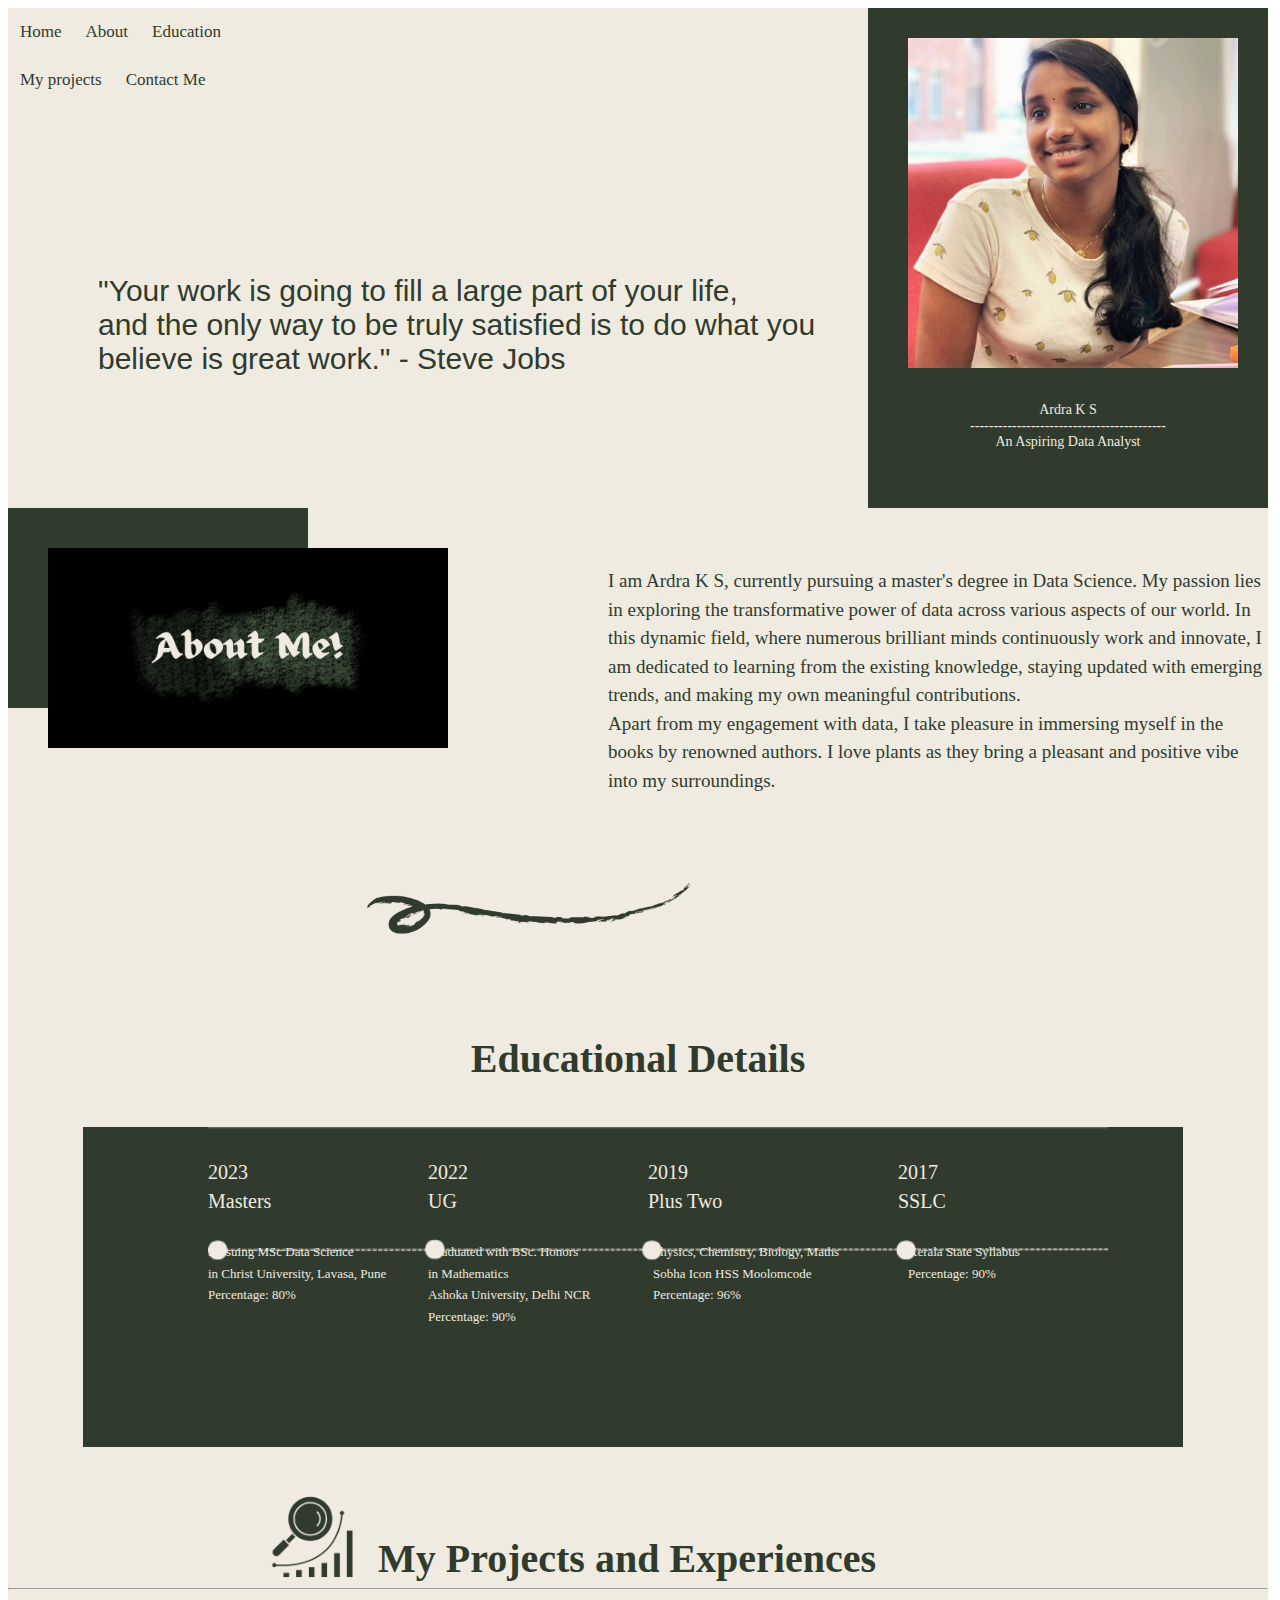
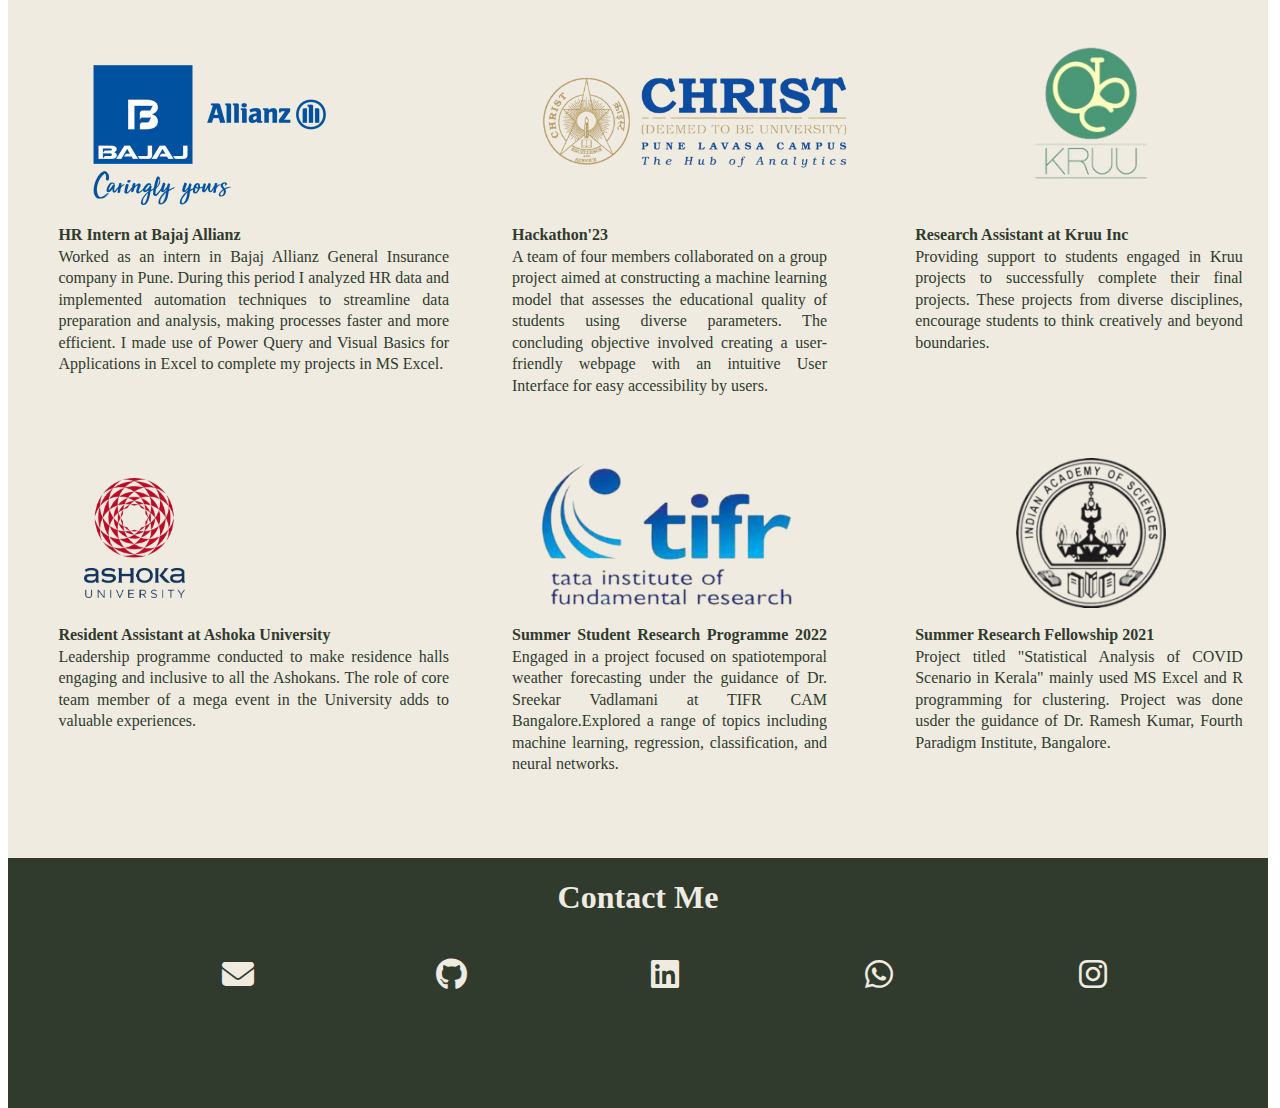
<file: index.html>
<!DOCTYPE html>
<html lang="en">

<head>
    <title>My Portfolio</title>
    <link rel="stylesheet" href="style.css" type="text/css">
    <link rel="stylesheet" href="https://cdnjs.cloudflare.com/ajax/libs/font-awesome/6.5.1/css/all.min.css">
    <link href="https://cdn.jsdelivr.net/npm/bootstrap@5.3.2/dist/css/bootstrap.min.css" rel="stylesheet"
        integrity="sha384-T3c6CoIi6uLrA9TneNEoa7RxnatzjcDSCmG1MXxSR1GAsXEV/Dwwykc2MPK8M2HN" crossorigin="anonymous">

</head>

<body>

    <div class="relative1 container-fluid">
        <div class="topnav row justify-content-center">
            <div class="col-sm-1">
                <a href="#Home">Home</a>
            </div>
            <div class="col-sm-1">
                <a href="#About">About</a>
            </div>
            <div class="col-sm-1">
                <a href="#Edu">Education</a>
            </div>
            <div class="col-sm-2" style="width:fit-content;">
                <a href="#Project">My projects</a>
            </div>
            <div class="col-sm-2 ">
                <a href="#Contact">Contact Me</a>
            </div>
            <div class="col-sm-5"></div>
        </div>
        <div class="row">
            <div class="col-sm-9">
                <div class="head1 align-self-center px-1" id="Home">"Your work is going to fill a large part of your
                    life,<br> and the only way to be
                    truly
                    satisfied
                    is to do what you <br>believe is great work." - Steve Jobs</div>
            </div>
            <div class="col-sm-3">
                <div class="absolute1 justify-content-evenly">
                    <img src="Ardra K S.jpg" class="profileimg">

                    <p class="txt1 " style="text-align:center;">Ardra K
                        S<br>------------------------------------------<br>An
                        Aspiring Data
                        Analyst</p>
                </div>
            </div>
        </div>


    </div>


    <div class="relative1 container-fluid" id="About">
        <div class="row">
            <div class="column-sm">
                <svg width="500" height="500" class="mx-1">
                    <rect width="300" height="200" style="fill:rgb(48, 59, 46)" />
                </svg>
                <img src="About me.jpg" width="400" height="200" alt="Image"
                    style="position: absolute; top: 40px; left: 40px;">

            </div>
            <div class="column-sm">
                <p class="p-1"
                    style="position: absolute; top: 40px; left: 600px; color:rgb(48, 59, 46); font-size: 19px; font-family:cursive; line-height: 1.5;">
                    I am Ardra K S,
                    currently pursuing a master's degree in Data Science. My passion lies in exploring the
                    transformative power of data across various aspects of our world. In this dynamic field, where
                    numerous
                    brilliant minds continuously work and innovate, I am dedicated to learning from the existing
                    knowledge,
                    staying updated with emerging trends, and making my own meaningful contributions. <br>

                    Apart from my engagement with data, I take pleasure in immersing myself in the books by renowned
                    authors. I
                    love plants as they bring a pleasant and positive vibe into my surroundings. </p>

                <img src="line.png" height="100px" style="position: absolute; top: 350px; left: 350px;">

            </div>

        </div>

    </div>


    <div class="relative1 container-fluid" id="Edu">
        <h1 style="color: rgb(48, 59, 46); font-size: 40px; text-align: center;" class="p-1">Educational Details</h1>
        <br>
        <div class="row">

            <div class="column-sm">
                <img src="edu.png" width="900" class="align-self-center d-inline"
                    style="position:absolute; left: 200px; border:none;">
                <svg width="1260" height="700">
                    <rect x="75" width="1100" height="320" style="fill:rgb(48, 59, 46)" />
                </svg>
                <div class="mt-4">
                    <p class="txt3" style="left: 200px;">2023<br>Masters</p>
                    <p class="txt3" style="left: 420px;">2022<br>UG</p>
                    <p class="txt3" style="left: 640px;">2019<br>Plus Two</p>
                    <p class="txt3" style="left: 890px;">2017<br>SSLC</p>
                    <p class="txt4" style="left: 200px;">Pursuing MSc Data Science<br>in Christ University, Lavasa,
                        Pune<br>Percentage: 80%</p>
                    <p class="txt4" style="left: 420px;">Graduated with BSc. Honors<br>in Mathematics<br>Ashoka
                        University, Delhi
                        NCR<br>Percentage: 90%</p>
                    <p class="txt4" style="left: 645px;">Physics, Chemistry, Biology, Maths<br>Sobha Icon HSS
                        Moolomcode<br>Percentage: 96%</p>
                    <p class="txt4" style="left: 900px;">Kerala State Syllabus<br>Percentage: 90%</p>
                </div>
            </div>
        </div>

    </div>



    <div class="relative2 container-fluid" id="Project">

        <h1 style="color: rgb(48, 59, 46); font-size: 40px; position: absolute;left: 370px;">My Projects and Experiences
        </h1>
        <img src="project.png" height="100px" style=" position: absolute; top: -20px; left: 250px;">
        <br><br><br><br>
        <div class="row">
            <div class="col-sm-4">
                <img src="bajaj.png" height="150px" style="position: absolute; left: 6%; top: 150px;">
                <p class="txt5" style="top:300px; left: 4%; right: 65%; text-align: justify;"><b>HR Intern at Bajaj
                        Allianz<br></b>
                    Worked as an intern in Bajaj Allianz General Insurance company in Pune. During this period I
                    analyzed HR data and implemented automation techniques to streamline data preparation and analysis,
                    making processes faster and more efficient. I made use of Power Query and Visual Basics for
                    Applications in Excel to complete my projects in MS Excel. </p>
            </div>
            <div class="col-sm-4">
                <img src="christ.png" height="110px" style="position: absolute; left: 42%; top: 160px;">
                <p class="txt5" style="top:300px; left: 40%; right: 35%; text-align: justify;">
                    <b>Hackathon'23<br></b>
                    A team of four members collaborated on a group project aimed at constructing a machine learning
                    model that assesses the educational quality of students using diverse parameters. The concluding
                    objective involved creating a user-friendly webpage with an intuitive User Interface for easy
                    accessibility by users.
                </p>

            </div>
            <div class="col-sm-4">
                <img src="kruu.png" height="150px" style="position: absolute; left: 80%; top: 130px;">
                <p class="txt5" style="top:300px; left: 72%; right: 2%; text-align: justify;"><b>Research Assistant at
                        Kruu
                        Inc<br></b>Providing support to
                    students engaged in Kruu projects to successfully complete their final projects. These projects
                    from diverse disciplines, encourage students to think creatively and beyond boundaries. </p>
            </div>
            <div class="col-sm-4">
                <img src="ashoka.png" height="120px" style="position: absolute; left: 6%; top: 570px;">
                <p class="txt5" style="top:700px; left: 4%; right: 65%; text-align: justify;"><b>Resident Assistant at
                        Ashoka
                        University</b><br>Leadership
                    programme conducted to make residence halls engaging and inclusive to all the Ashokans. The role of
                    core
                    team member of a mega event in the University adds to valuable experiences.</p>

            </div>
            <div class="col-sm-4">
                <img src="tifr.png" height="150px" style="position: absolute; left: 42%; top: 550px; right: 10%;">
                <p class="txt5" style="top:700px; left: 40%; right: 35%; text-align: justify;"><b>Summer Student
                        Research
                        Programme 2022</b>
                    Engaged in a project focused on spatiotemporal weather forecasting under the guidance of Dr. Sreekar
                    Vadlamani at TIFR CAM Bangalore.Explored a range of topics including machine learning, regression,
                    classification, and neural networks. </p>
            </div>
            <div class="col-sm-4">
                <img src="ias.png" height="150px" style="position: absolute; left: 80%; top: 550px; right: 10%;">
                <p class="txt5" style="top:700px; left: 72%; right: 2%; text-align: justify;"><b>Summer Research
                        Fellowship
                        2021</b><br>Project titled "Statistical Analysis of COVID Scenario in Kerala" mainly used MS
                    Excel and R
                    programming for clustering. Project was done usder the guidance of Dr. Ramesh Kumar, Fourth Paradigm
                    Institute, Bangalore.</p>
            </div>
        </div>
        <hr>
    </div>

    <div class="relative3 container-fluid" id="Contact">
        <h1 style="text-align: center;">Contact Me</h1><br><br>
        <div class="row">
            <div class="col-sm-2">
                <a href="mailto:sukumaranardra@gmail.com"><i class="fa-solid fa-envelope fa-beat-fade fa-2xl"
                        style="color: #efebe0; position: absolute; left: 17%;"></i></a>
            </div>
            <div class="col-sm-2">
                <a href="https://github.com/ardrasukumaran"><i class="fa-brands fa-github fa-beat-fade fa-2xl"
                        style="color: #efebe0; position: absolute; left: 34%;"></i></a>
            </div>
            <div class="col-sm-2">
                <a href="https://www.linkedin.com/in/ardra-k-s-a88919289/"><i
                        class="fa-brands fa-linkedin fa-beat-fade fa-2xl"
                        style="color: #efebe0; position: absolute; left: 51%;"></i></a>
            </div>
            <div class="col-sm-2">
                <a href="https://wa.me/9207642847"><i class="fa-brands fa-whatsapp fa-beat-fade fa-2xl"
                        style="color: #efebe0;  position: absolute; left: 68%;"></i></a>
            </div>
            <div class="col-sm-2">
                <a href="https://www.instagram.com/ardra_suku/"><i class="fa-brands fa-instagram fa-beat-fade fa-2xl"
                        style="color: #efebe0; position: absolute; left: 85%;"></i></a>
            </div>
        </div>
    </div>
    <script src="https://cdn.jsdelivr.net/npm/bootstrap@5.3.2/dist/js/bootstrap.bundle.min.js"
        integrity="sha384-C6RzsynM9kWDrMNeT87bh95OGNyZPhcTNXj1NW7RuBCsyN/o0jlpcV8Qyq46cDfL"
        crossorigin="anonymous"></script>

</body>

</html>
</file>
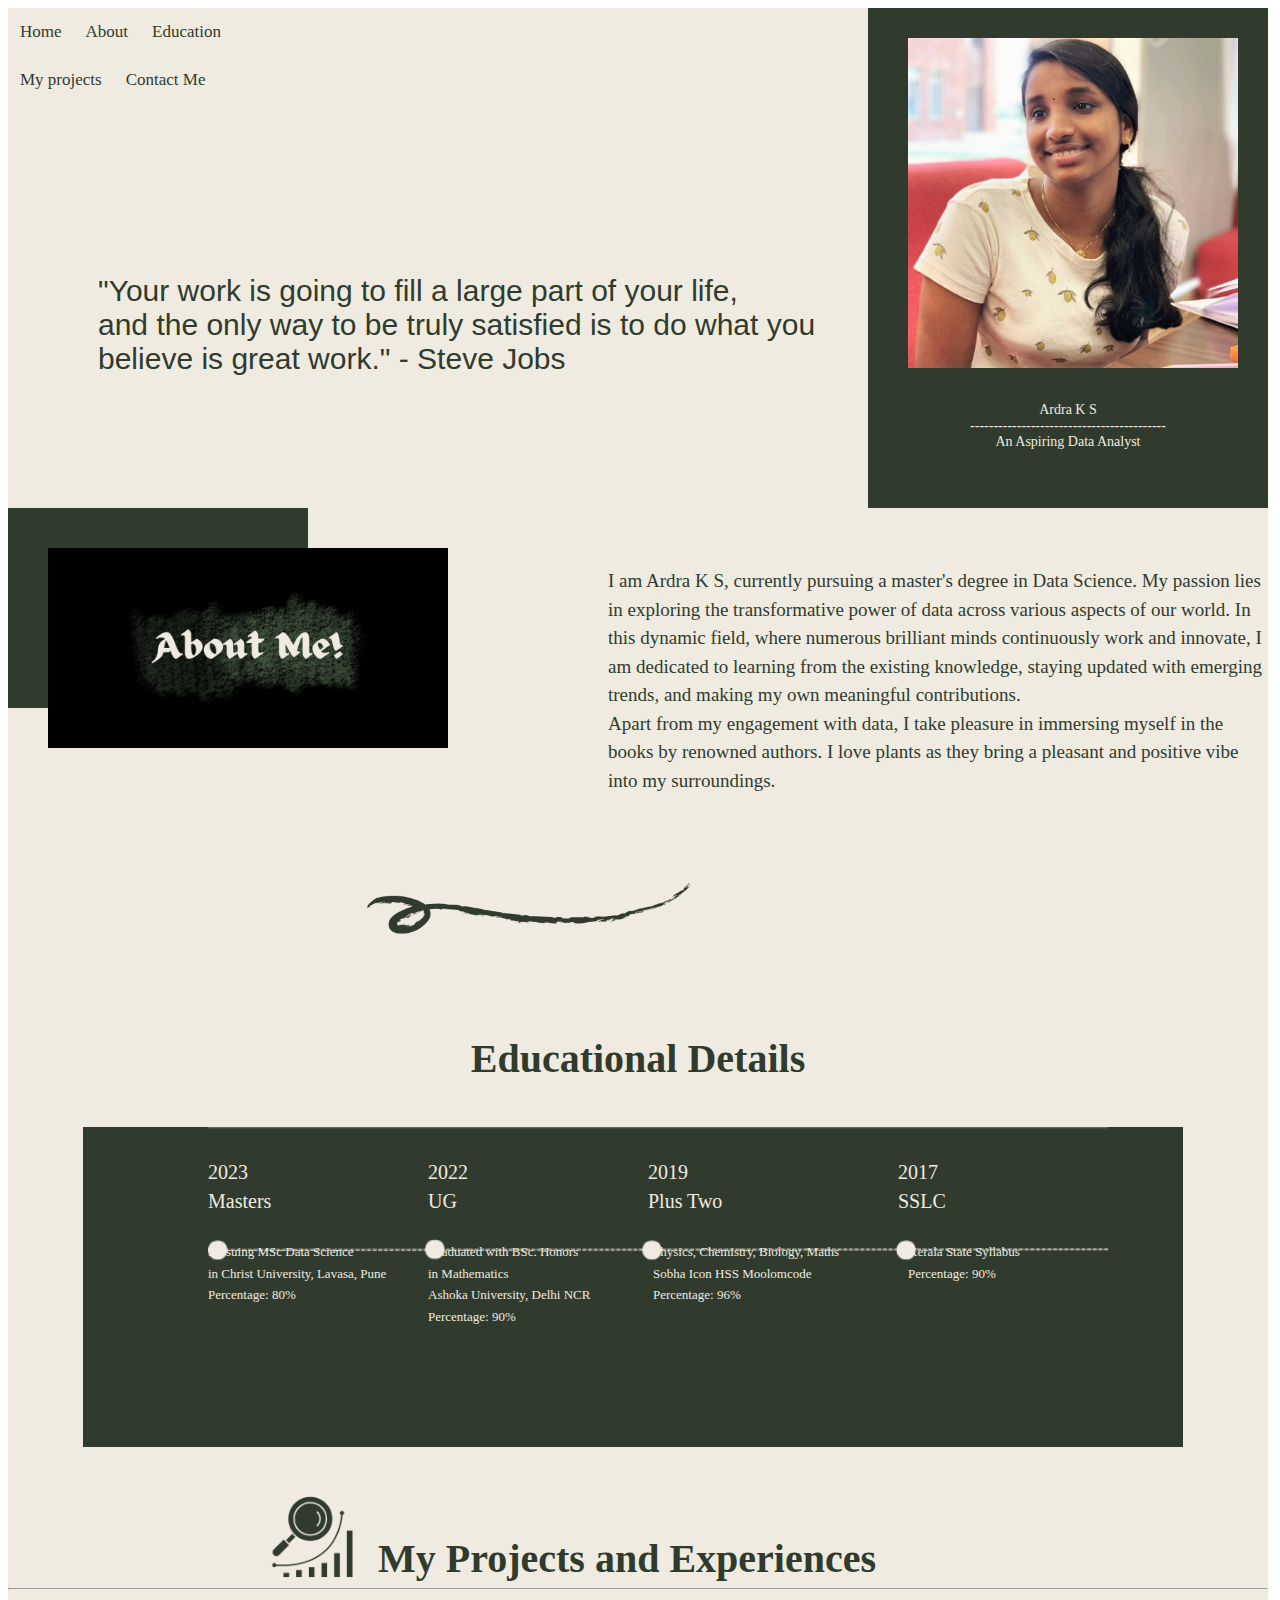
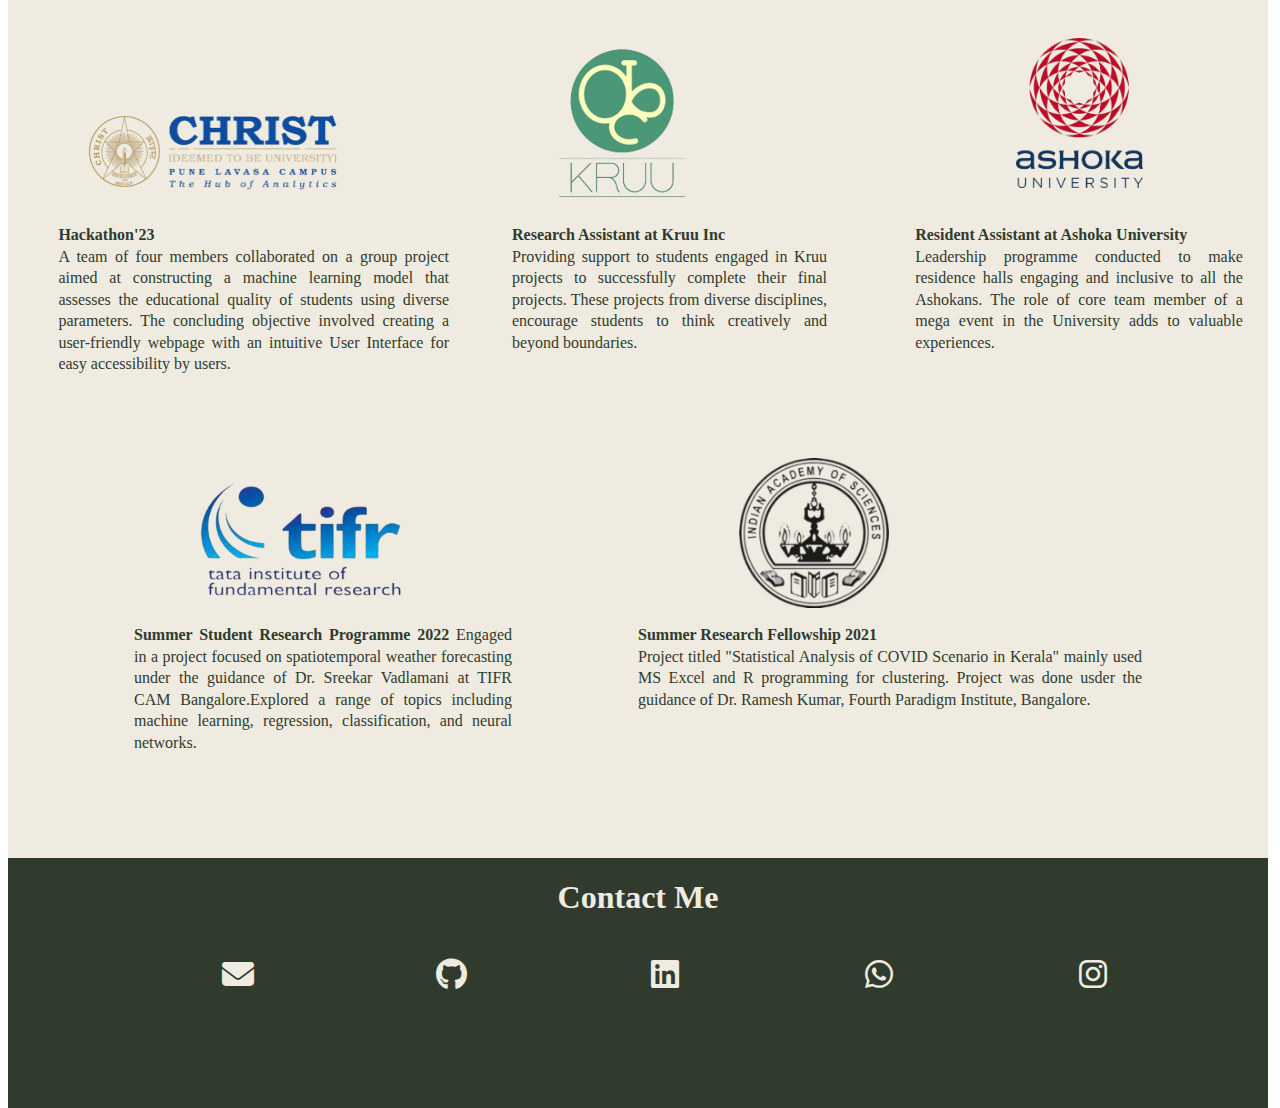
<file: portfolio.html>
<!DOCTYPE html>
<html lang="en">

<head>
    <title>My Portfolio</title>
    <link rel="stylesheet" href="style.css" type="text/css">
    <link rel="stylesheet" href="https://cdnjs.cloudflare.com/ajax/libs/font-awesome/6.5.1/css/all.min.css">
    <link href="https://cdn.jsdelivr.net/npm/bootstrap@5.3.2/dist/css/bootstrap.min.css" rel="stylesheet" integrity="sha384-T3c6CoIi6uLrA9TneNEoa7RxnatzjcDSCmG1MXxSR1GAsXEV/Dwwykc2MPK8M2HN" crossorigin="anonymous">

</head>

<body>

    <div class="relative1 container-fluid">
        <div class="topnav row justify-content-center">
            <div class="col-sm-1">
                <a href="#Home">Home</a>
            </div>
            <div class="col-sm-1">
                <a href="#About">About</a>
            </div>
            <div class="col-sm-1">
                <a href="#Edu">Education</a>
            </div>
            <div class="col-sm-2" style="width:fit-content;">
                <a href="#Project">My projects</a>
            </div>
            <div class="col-sm-2 ">
                <a href="#Contact">Contact Me</a>
            </div>
            <div class="col-sm-5"></div>
        </div>
        <div class="d-flex">
            <div class="head1 align-self-center" id="Home">"Your work is going to fill a large part of your life,<br> and the only way to be
            truly
            satisfied
            is to do what you <br>believe is great work." - Steve Jobs</div>
        </div>
        <div class="absolute1 d-flex justify-content-evenly">
            <img src="Ardra K S.jpg" class="profileimg">

            <p class="txt1 " style="text-align:center;" >Ardra K S<br>------------------------------------------<br>An
                Aspiring Data
                Analyst</p>
        </div>

    </div>


    <div class="relative1 container-fluid" id="About">
        <div class="row">
            <div class="column-sm">
                <svg width="500" height="500" class="mx-1">
                    <rect width="300" height="200" style="fill:rgb(48, 59, 46)" />
                </svg>
                <img src="About me.jpg" width="400" height="200" alt="Image" style="position: absolute; top: 40px; left: 40px;">

            </div>
            <div class="column-sm">
                <p class="p-1"
                style="position: absolute; top: 40px; left: 600px; color:rgb(48, 59, 46); font-size: 19px; font-family:cursive; line-height: 1.5;">
                I am Ardra K S,
                currently pursuing a master's degree in Data Science. My passion lies in exploring the
                transformative power of data across various aspects of our world. In this dynamic field, where numerous
                brilliant minds continuously work and innovate, I am dedicated to learning from the existing knowledge,
                staying updated with emerging trends, and making my own meaningful contributions. <br>
    
                Apart from my engagement with data, I take pleasure in immersing myself in the books by renowned authors. I
                love plants as they bring a pleasant and positive vibe into my surroundings. </p>
    
                <img src="line.png" height="100px" style="position: absolute; top: 350px; left: 350px;">

            </div>

        </div>

    </div>


    <div class="relative1 container-fluid" id="Edu">
        <h1 style="color: rgb(48, 59, 46); font-size: 40px; text-align: center;" class="p-1">Educational Details</h1><br>
        <div class="row">
            
            <div class="column-sm">
                <img src="edu.png" width="900" class="align-self-center d-inline" style="position:absolute; left: 200px; border:none;">
                <svg width="1260" height="700">
                    <rect x="75" width="1100" height="320" style="fill:rgb(48, 59, 46)"/>
                </svg>
                <div class="mt-4">
                    <p class="txt3" style="left: 200px;">2023<br>Masters</p>
                    <p class="txt3" style="left: 420px;">2022<br>UG</p>
                    <p class="txt3" style="left: 640px;">2019<br>Plus Two</p>
                    <p class="txt3" style="left: 890px;">2017<br>SSLC</p>
                    <p class="txt4" style="left: 200px;">Pursuing MSc Data Science<br>in Christ University, Lavasa,
                        Pune<br>Percentage: 80%</p>
                    <p class="txt4" style="left: 420px;">Graduated with BSc. Honors<br>in Mathematics<br>Ashoka University, Delhi
                        NCR<br>Percentage: 90%</p>
                    <p class="txt4" style="left: 645px;">Physics, Chemistry, Biology, Maths<br>Sobha Icon HSS
                        Moolomcode<br>Percentage: 96%</p>
                    <p class="txt4" style="left: 900px;">Kerala State Syllabus<br>Percentage: 90%</p>
                </div>
            </div>
        </div>
        
    </div>



    <div class="relative2 container-fluid" id="Project">

        <h1 style="color: rgb(48, 59, 46); font-size: 40px; position: absolute;left: 370px;">My Projects and Experiences
        </h1>
        <img src="project.png" height="100px" style=" position: absolute; top: -20px; left: 250px;">
        <br><br><br><br>
        <div class="row">
            <div class="col-sm-4">
                <img src="christ.png" height="90px" style="position: absolute; left: 6%; top: 200px;">
            <p class="txt5" style="top:300px; left: 4%; right: 65%; text-align: justify;">
            <b>Hackathon'23<br></b>
            A team of four members collaborated on a group project aimed at constructing a machine learning
            model that assesses the educational quality of students using diverse parameters. The concluding
            objective involved creating a user-friendly webpage with an intuitive User Interface for easy
            accessibility by users.</p>

            </div>
            <div class="col-sm-4">
                <img src="kruu.png" height="170px" style="position: absolute; left: 42%; top: 130px;">
                <p class="txt5" style="top:300px; left: 40%; right: 35%; text-align: justify;"><b>Research Assistant at Kruu
                Inc<br></b>Providing support to
            students engaged in Kruu projects to successfully complete their final projects. These projects
            from diverse disciplines, encourage students to think creatively and beyond boundaries. </p>
            </div>
            <div class="col-sm-4">
                <img src="ashoka.png" height="150px" style="position: absolute; left: 80%; top: 130px;">
                <p class="txt5" style="top:300px; left: 72%; right: 2%; text-align: justify;"><b>Resident Assistant at Ashoka
                University</b><br>Leadership
            programme conducted to make residence halls engaging and inclusive to all the Ashokans. The role of core
            team member of a mega event in the University adds to valuable experiences.</p>

            </div>
            <div class="col-sm-4">
                <img src="tifr.png" height="120px" style="position: absolute; left: 15%; top: 570px;">
                <p class="txt5" style="top:700px; left: 10%; right: 60%; text-align: justify;"><b>Summer Student Research
                Programme 2022</b>
            Engaged in a project focused on spatiotemporal weather forecasting under the guidance of Dr. Sreekar
            Vadlamani at TIFR CAM Bangalore.Explored a range of topics including machine learning, regression,
            classification, and neural networks. </p>
            </div>
            <div class="col-sm-4">
                <img src="ias.png" height="150px" style="position: absolute; left: 58%; top: 550px; right: 10%;">
                <p class="txt5" style="top:700px; left: 50%; right: 10%; text-align: justify;"><b>Summer Research Fellowship
                2021</b><br>Project titled "Statistical Analysis of COVID Scenario in Kerala" mainly used MS Excel and R
            programming for clustering. Project was done usder the guidance of Dr. Ramesh Kumar, Fourth Paradigm
            Institute, Bangalore.</p>
            </div>
        </div>
        <hr>
    </div>

    <div class="relative3 container-fluid" id="Contact">
        <h1 style="text-align: center;">Contact Me</h1><br><br>
        <div class="row">
            <div class="col-sm-2">
                <a href="mailto:sukumaranardra@gmail.com"><i class="fa-solid fa-envelope fa-beat-fade fa-2xl"
                    style="color: #efebe0; position: absolute; left: 17%;"></i></a>
            </div>
            <div class="col-sm-2">
                <a href="https://github.com/ardrasukumaran"><i class="fa-brands fa-github fa-beat-fade fa-2xl"
                    style="color: #efebe0; position: absolute; left: 34%;"></i></a>
            </div>
            <div class="col-sm-2">
                <a href="https://www.linkedin.com/in/ardra-k-s-a88919289/"><i class="fa-brands fa-linkedin fa-beat-fade fa-2xl"
                    style="color: #efebe0; position: absolute; left: 51%;"></i></a>
            </div>
            <div class="col-sm-2">
                <a href="https://wa.me/9207642847"><i class="fa-brands fa-whatsapp fa-beat-fade fa-2xl"
                    style="color: #efebe0;  position: absolute; left: 68%;"></i></a>
            </div>
            <div class="col-sm-2">
                <a href="https://www.instagram.com/ardra_suku/"><i class="fa-brands fa-instagram fa-beat-fade fa-2xl"
                    style="color: #efebe0; position: absolute; left: 85%;"></i></a>
            </div>
        </div>
    </div>
    <script src="https://cdn.jsdelivr.net/npm/bootstrap@5.3.2/dist/js/bootstrap.bundle.min.js" integrity="sha384-C6RzsynM9kWDrMNeT87bh95OGNyZPhcTNXj1NW7RuBCsyN/o0jlpcV8Qyq46cDfL" crossorigin="anonymous"></script>
  
</body>

</html>
</file>
<file: style.css>
.relative1{ 
    position: relative;
    width: 1260px;
    height: 500px;
    background-color:rgb(239, 235, 224);
    color:rgb(48, 59, 46);
    float: left; 
    
}

.relative2{ 
    position: relative;
    width: 1260px;
    height: 950px;
    background-color:rgb(239, 235, 224);
    color:rgb(60, 88, 57);
    float: left; 
    
}

.relative3{
    position: relative;
    width: 1260px;
    height: 250px;
    background-color:rgb(48, 59, 46);
    color:rgb(239, 235, 224);
    float: left;

}
.absolute1{
    position:absolute;
    width: 400px;
    height: 500px;
    top: 0px;
    right: 0px;
    background-color:rgb(48, 59, 46);
}
.absolute2{
    position:absolute;
    width: 400px;
    height: 500px;
    top: 0px;
    right: 0px;
    background-color:rgb(48, 59, 46);
}
.head1{
    padding-top: 170px;
    padding-left: 90px;
    padding-right: 50px;
    font-size: 30px;
    font-family:'Trebuchet MS', 'Lucida Sans Unicode', 'Lucida Grande', 'Lucida Sans', Arial, sans-serif;
    color:rgb(48, 59, 46) ; 
}
.box{
    background-color:rgb(48, 59, 46);
    padding: 0px;
    margin-top: 300px;
    font-size: 50px; 
    width: 50%;
    font-family:'Trebuchet MS', 'Lucida Sans Unicode', 'Lucida Grande', 'Lucida Sans', Arial, sans-serif; 
    color: rgb(239, 235, 224);
    float: left;
}

.txt2{
    position:absolute;
    font-size: 14px;
    color:rgb(48, 59, 46);
    right: 700px;
}

.txt1{
    position:relative;
    font-size: 14px;
    color:rgb(239, 235, 224);
    top: 380px;
}

.txt3{
    position: absolute;
    color: rgb(239, 235, 224);
    font-family: Georgia, 'Times New Roman', Times, serif;
    font-size: 20px;
    top: 130px;
    line-height: 28.5px;
}

.txt4{
    position: absolute;
    color: rgb(239, 235, 224);
    font-family: Georgia, 'Times New Roman', Times, serif;
    font-size: 13px;
    top: 220px;
    line-height: 21.5px;
}

.txt5{
    position: absolute;
    color: rgb(239, 235, 224);
    font-family: Georgia, 'Times New Roman', Times, serif;
    font-size: 16px;
    color:rgb(48, 59, 46);
    line-height: 21.5px;
}

.profileimg{
    position: absolute;
    top: 30px;
    right: 30px;
    height:330px;
    width: 330px;
}


.box{
    background-color:rgb(48, 59, 46);
    padding: 10px;
    border: 2px solid rgb(48, 59, 46);
    margin: 3px;
    font-size: 30px;   
}



/* Add a black background color to the top navigation */
.topnav {
    overflow: hidden;

  }
  
  /* Style the links inside the navigation bar */
  .topnav a {
    float: left;
    color: rgb(48, 59, 46);
    text-align: center;
    padding: 14px 12px;
    text-decoration:solid;
    font-size: 17px;
  }
  
  /* Change the color of links on hover */
  .topnav a:hover {
    background-color: rgb(48, 59, 46);
    color: rgb(239, 235, 224);
    border-radius:47%;
  }
</file>
